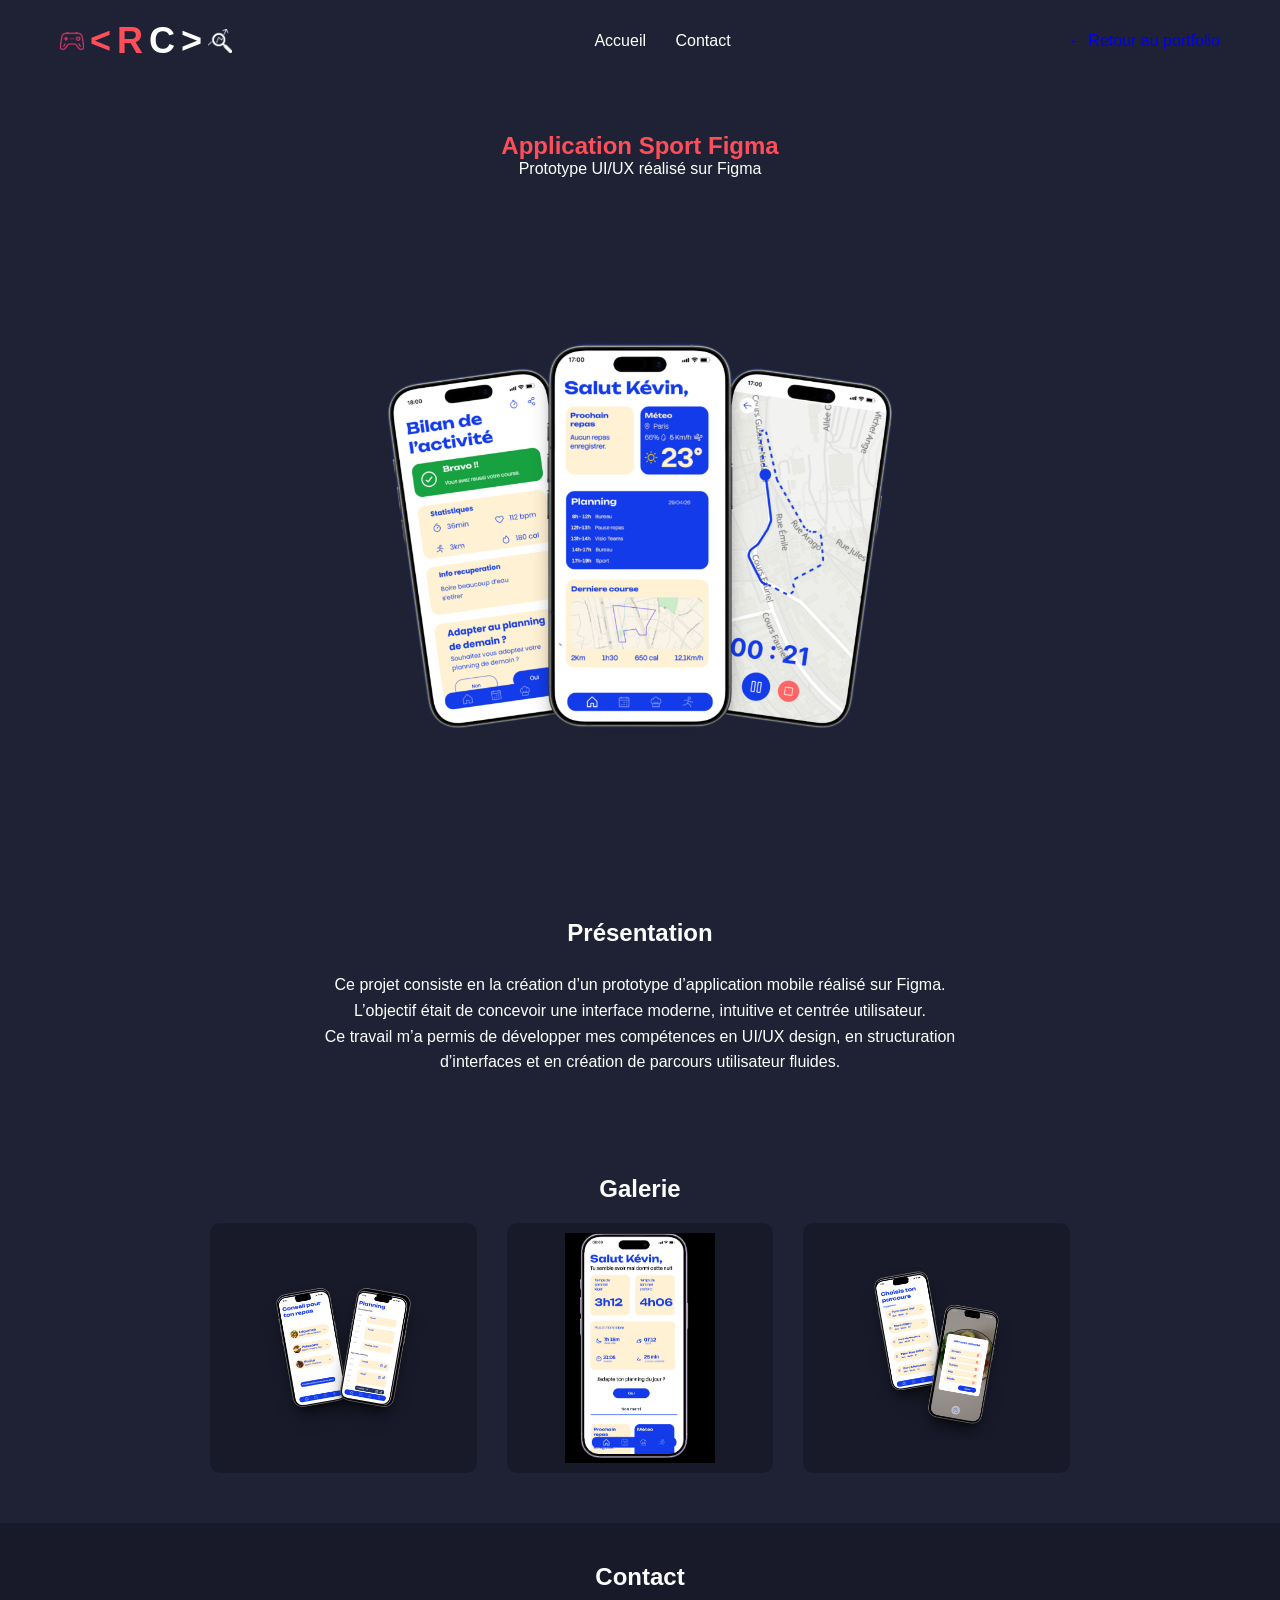
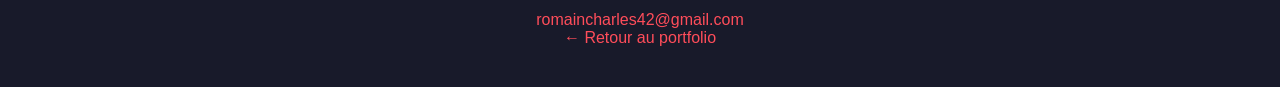
<file: applisportfigma.html>
<!DOCTYPE html>
<html lang="fr">

<head>
    <meta charset="UTF-8">
    <meta name="viewport" content="width=device-width, initial-scale=1.0">
    <title>Application Sport Figma</title>

    <link rel="stylesheet" href="style.css">
</head>

<body>

     <!-- HEADER -->
    <header class="header">
        <div class="logo">

    <!-- logo gauche -->
    <img src="assets/jeux video logo 1.png" class="icon icon-red">

    <!-- chevron gauche -->
    <span class="arrow arrow-left">&lt;</span>

    <span class="r">R</span>
    <span class="c">C</span>

    <!-- chevron droit -->
    <span class="arrow arrow-right">&gt;</span>

    <!-- logo droite -->
    <img src="assets/data analyse logo 1.png" class="icon icon-white">

</div>

        <nav>
            <a href="#hero">Accueil</a>

            <a href="#contact">Contact</a>
        </nav>

         <p>
            <a href="index.html" >← Retour au portfolio</a>
        </p>

    </header>

    <!-- TITRE -->
    <section>
        <h1>Application Sport Figma</h1>
        <p>Prototype UI/UX réalisé sur Figma</p>
    </section>

    <!-- IMAGE PRINCIPALE -->
    <section class="main-img">
        <img src="assets/figma app 1.png" alt="">
    </section>

    <!-- DESCRIPTION -->
    <section class="description">
        <h2>Présentation</h2>
        <p>
            Ce projet consiste en la création d’un prototype d’application mobile réalisé sur Figma.
            L’objectif était de concevoir une interface moderne, intuitive et centrée utilisateur.
        </p>
        <p>
            Ce travail m’a permis de développer mes compétences en UI/UX design, en structuration d’interfaces
            et en création de parcours utilisateur fluides.
        </p>
    </section>

    <!-- GALERIE -->
    <section>
        <h2>Galerie</h2>

        <div class="gallery">
            <img src="assets/328shots_so.png" alt="">
            <img src="assets/appli sport figma.png" alt="">
            <img src="assets/510shots_so.png" alt="">
        </div>

    </section>

    <!-- FOOTER -->
    <footer>
        <h2>Contact</h2>

        <p>
            <a href="mailto:romaincharles42@gmail.com">romaincharles42@gmail.com</a>
        </p>

        <p>
            <a href="index.html">← Retour au portfolio</a>
        </p>
    </footer>

</body>

</html>
</file>
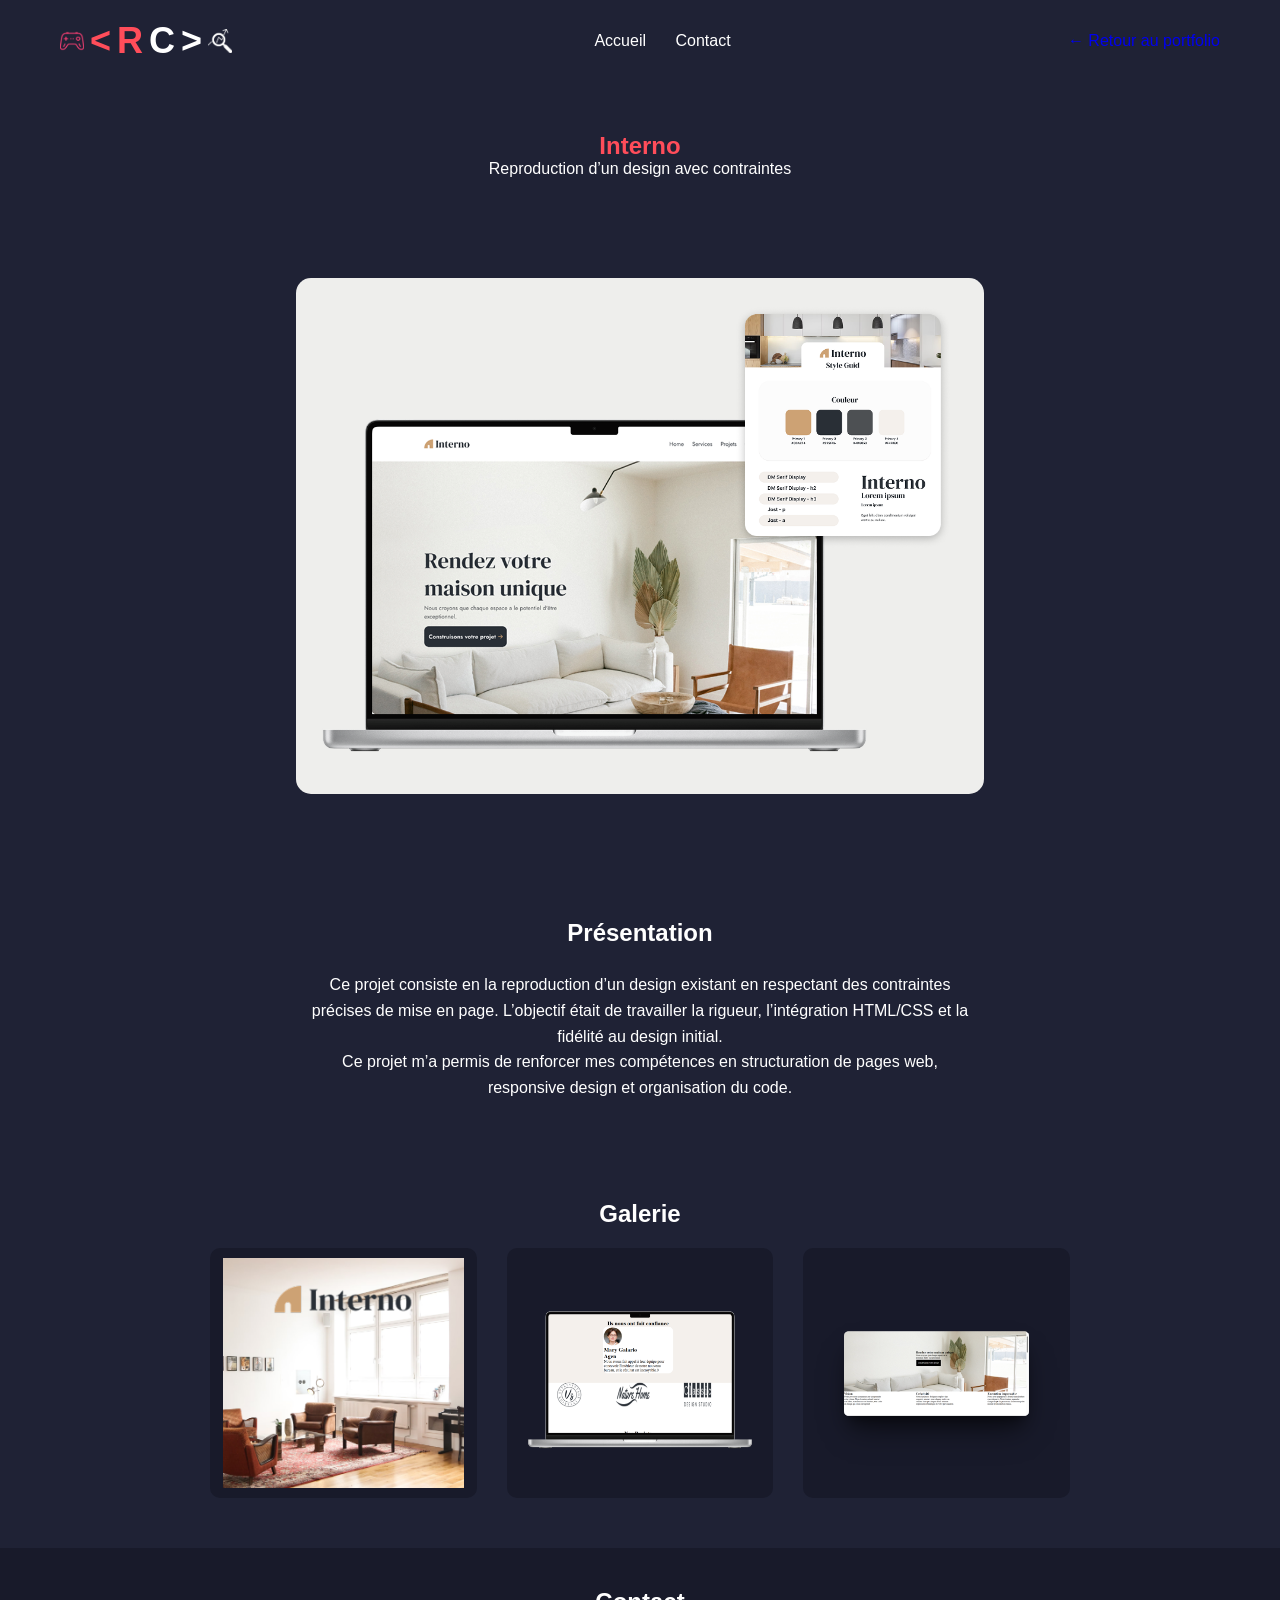
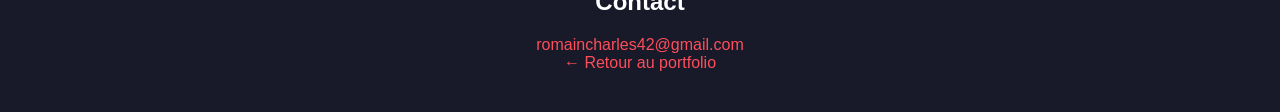
<file: interno.html>
<!DOCTYPE html>
<html lang="fr">

<head>
    <meta charset="UTF-8">
    <meta name="viewport" content="width=device-width, initial-scale=1.0">
    <title>Interno</title>

    <link rel="stylesheet" href="style.css">
</head>

<body>

    <!-- HEADER -->
    <header class="header">
        <div class="logo">

    <!-- logo gauche -->
    <img src="assets/jeux video logo 1.png" class="icon icon-red">

    <!-- chevron gauche -->
    <span class="arrow arrow-left">&lt;</span>

    <span class="r">R</span>
    <span class="c">C</span>

    <!-- chevron droit -->
    <span class="arrow arrow-right">&gt;</span>

    <!-- logo droite -->
    <img src="assets/data analyse logo 1.png" class="icon icon-white">

</div>

        <nav>
            <a href="#hero">Accueil</a>

            <a href="#contact">Contact</a>
        </nav>

         <p>
            <a href="index.html">← Retour au portfolio</a>
        </p>

    </header>

    <!-- TITRE -->
    <section id="hero">
        <h1>Interno</h1>
        <p>Reproduction d’un design avec contraintes</p>
    </section>

    <!-- IMAGE PRINCIPALE -->
    <section class="main-img">
        <img src="assets/INTERNO.png" alt="Projet Interno">
    </section>

    <!-- DESCRIPTION -->
    <section class="description">
        <h2>Présentation</h2>
        <p>
            Ce projet consiste en la reproduction d’un design existant en respectant des contraintes précises de mise en page.
            L’objectif était de travailler la rigueur, l’intégration HTML/CSS et la fidélité au design initial.
        </p>
        <p>
            Ce projet m’a permis de renforcer mes compétences en structuration de pages web, responsive design
            et organisation du code.
        </p>
    </section>

    <!-- GALERIE -->
    <section>
        <h2>Galerie</h2>

        <div class="gallery">
            <img src="assets/interno2.png" alt="">
            <img src="assets/695shots_so.png" alt="">
            <img src="assets/320shots_so.png" alt="">
        </div>

    </section>

    <!-- FOOTER -->
    <footer id="contact">
        <h2>Contact</h2>
        <p>
            <a href="mailto:romaincharles42@gmail.com">romaincharles42@gmail.com</a>
        </p>

        <p>
            <a href="index.html">← Retour au portfolio</a>
        </p>
    </footer>

</body>

</html>
</file>
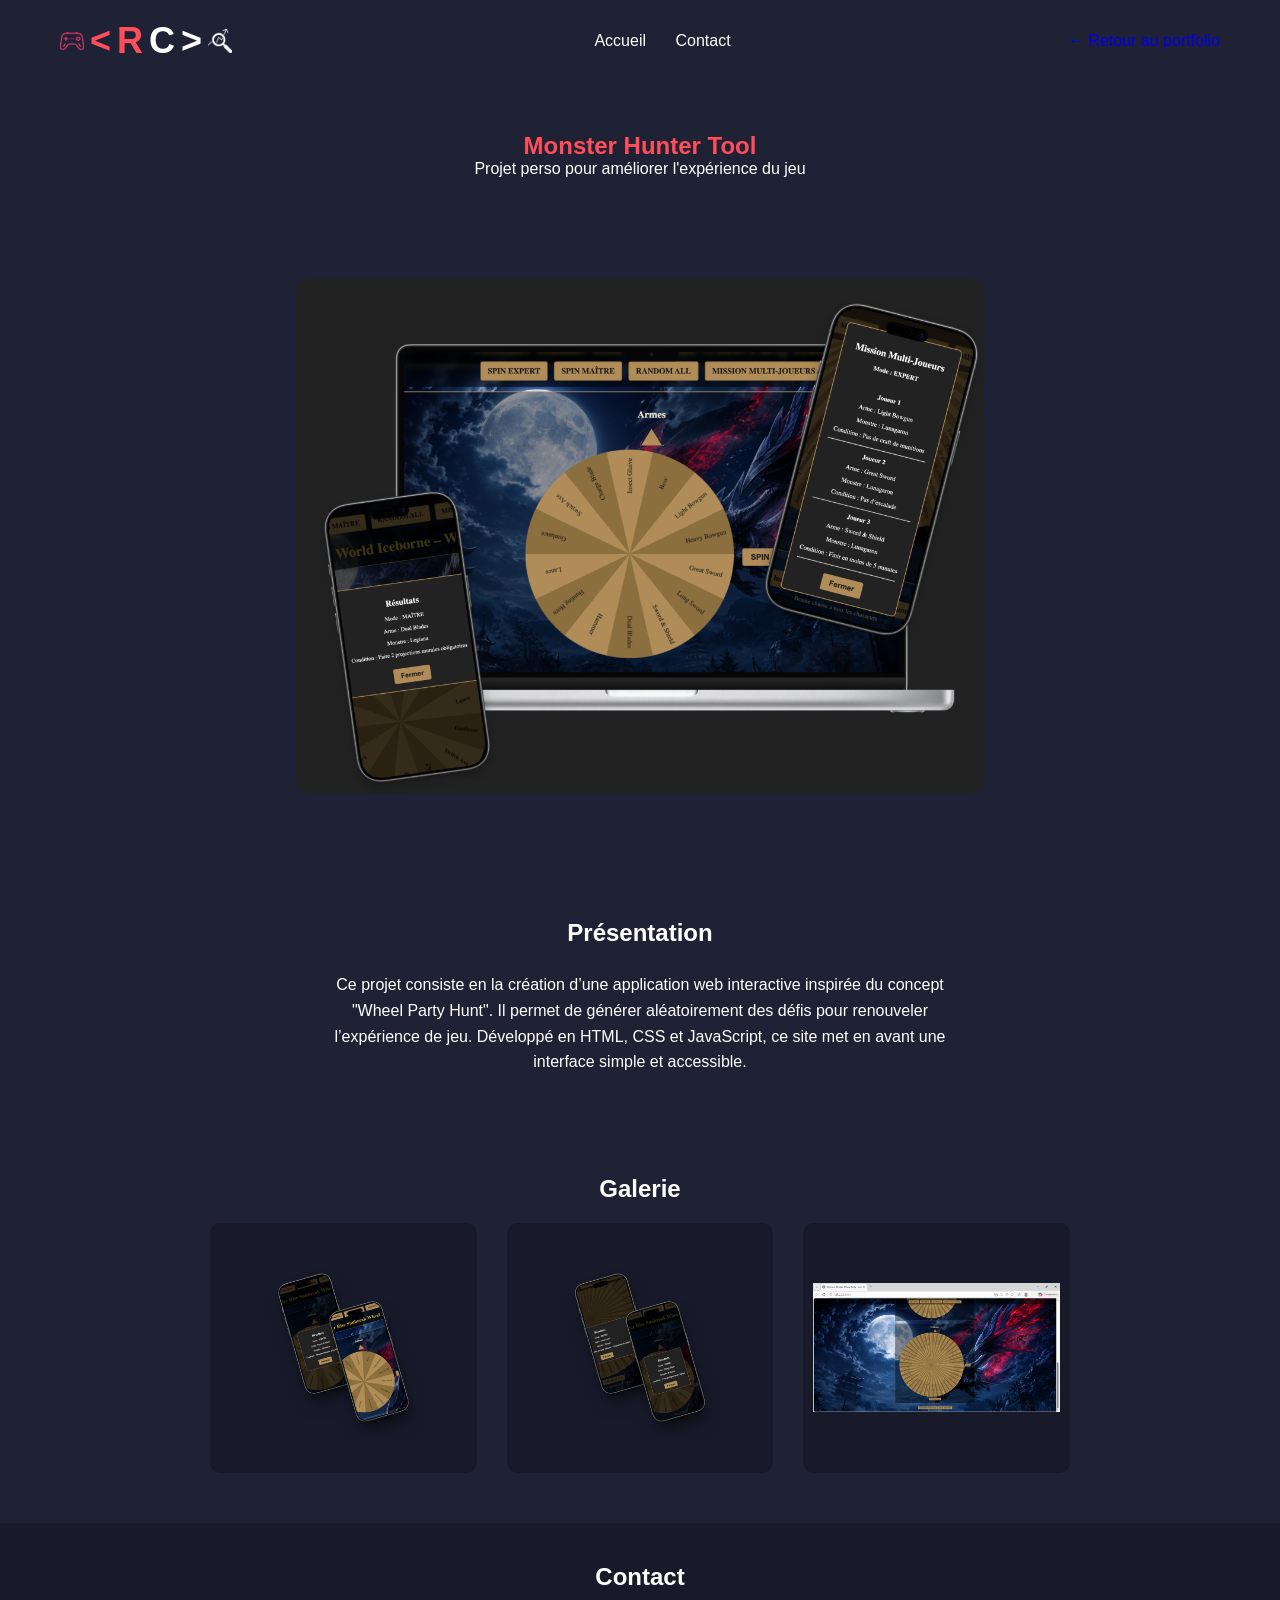
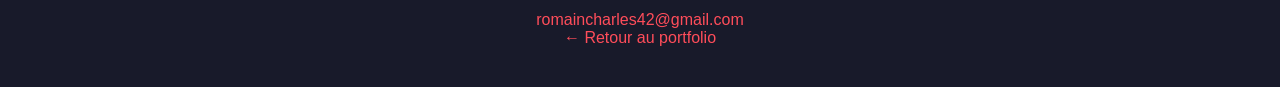
<file: monster hunter site.html>
<!DOCTYPE html>
<html lang="fr">

<head>
    <meta charset="UTF-8">
    <meta name="viewport" content="width=device-width, initial-scale=1.0">
    <title>Monster Hunter Tool</title>
    <link rel="stylesheet" href="style.css">
</head>

<body>

    <!-- HEADER -->
    <header class="header">
        <div class="logo">

    <!-- logo gauche -->
    <img src="assets/jeux video logo 1.png" class="icon icon-red">

    <!-- chevron gauche -->
    <span class="arrow arrow-left">&lt;</span>

    <span class="r">R</span>
    <span class="c">C</span>

    <!-- chevron droit -->
    <span class="arrow arrow-right">&gt;</span>

    <!-- logo droite -->
    <img src="assets/data analyse logo 1.png" class="icon icon-white">

</div>

        <nav>
            <a href="#hero">Accueil</a>

            <a href="#contact">Contact</a>
        </nav>

         <p>
            <a href="index.html">← Retour au portfolio</a>
        </p>
    </header>

    <!-- TITRE -->
    <section id="hero">
        <h1>Monster Hunter Tool</h1>
        <p>Projet perso pour améliorer l'expérience du jeu</p>
    </section>

    <!-- IMAGE PRINCIPALE -->
    <section class="main-img">
        <img src="assets/MONSTER-HUNTER.png" alt="projet monster hunter">
    </section>

    <!-- DESCRIPTION -->
    <section class="description">
        <h2>Présentation</h2>
        <p>
            Ce projet consiste en la création d’une application web interactive inspirée du concept 
            "Wheel Party Hunt". Il permet de générer aléatoirement des défis pour renouveler l’expérience de jeu.
            Développé en HTML, CSS et JavaScript, ce site met en avant une interface simple et accessible.
        </p>
    </section>

    <!-- GALERIE -->
    <section>
        <h2>Galerie</h2>

        <div class="gallery">
            <img src="assets/53shots_so.png" alt="">
            <img src="assets/908shots_so.png" alt="">
            <img src="assets/site monster_hunter.png" alt="">
        </div>
    </section>

    <!-- FOOTER -->
    <footer>
        <h2 id="contact">Contact</h2>
        <p>
            <a href="mailto:romaincharles42@gmail.com">romaincharles42@gmail.com</a>
        </p>
        <p>
            <a href="index.html">← Retour au portfolio</a>
        </p>
    </footer>

</body>

</html>
</file>
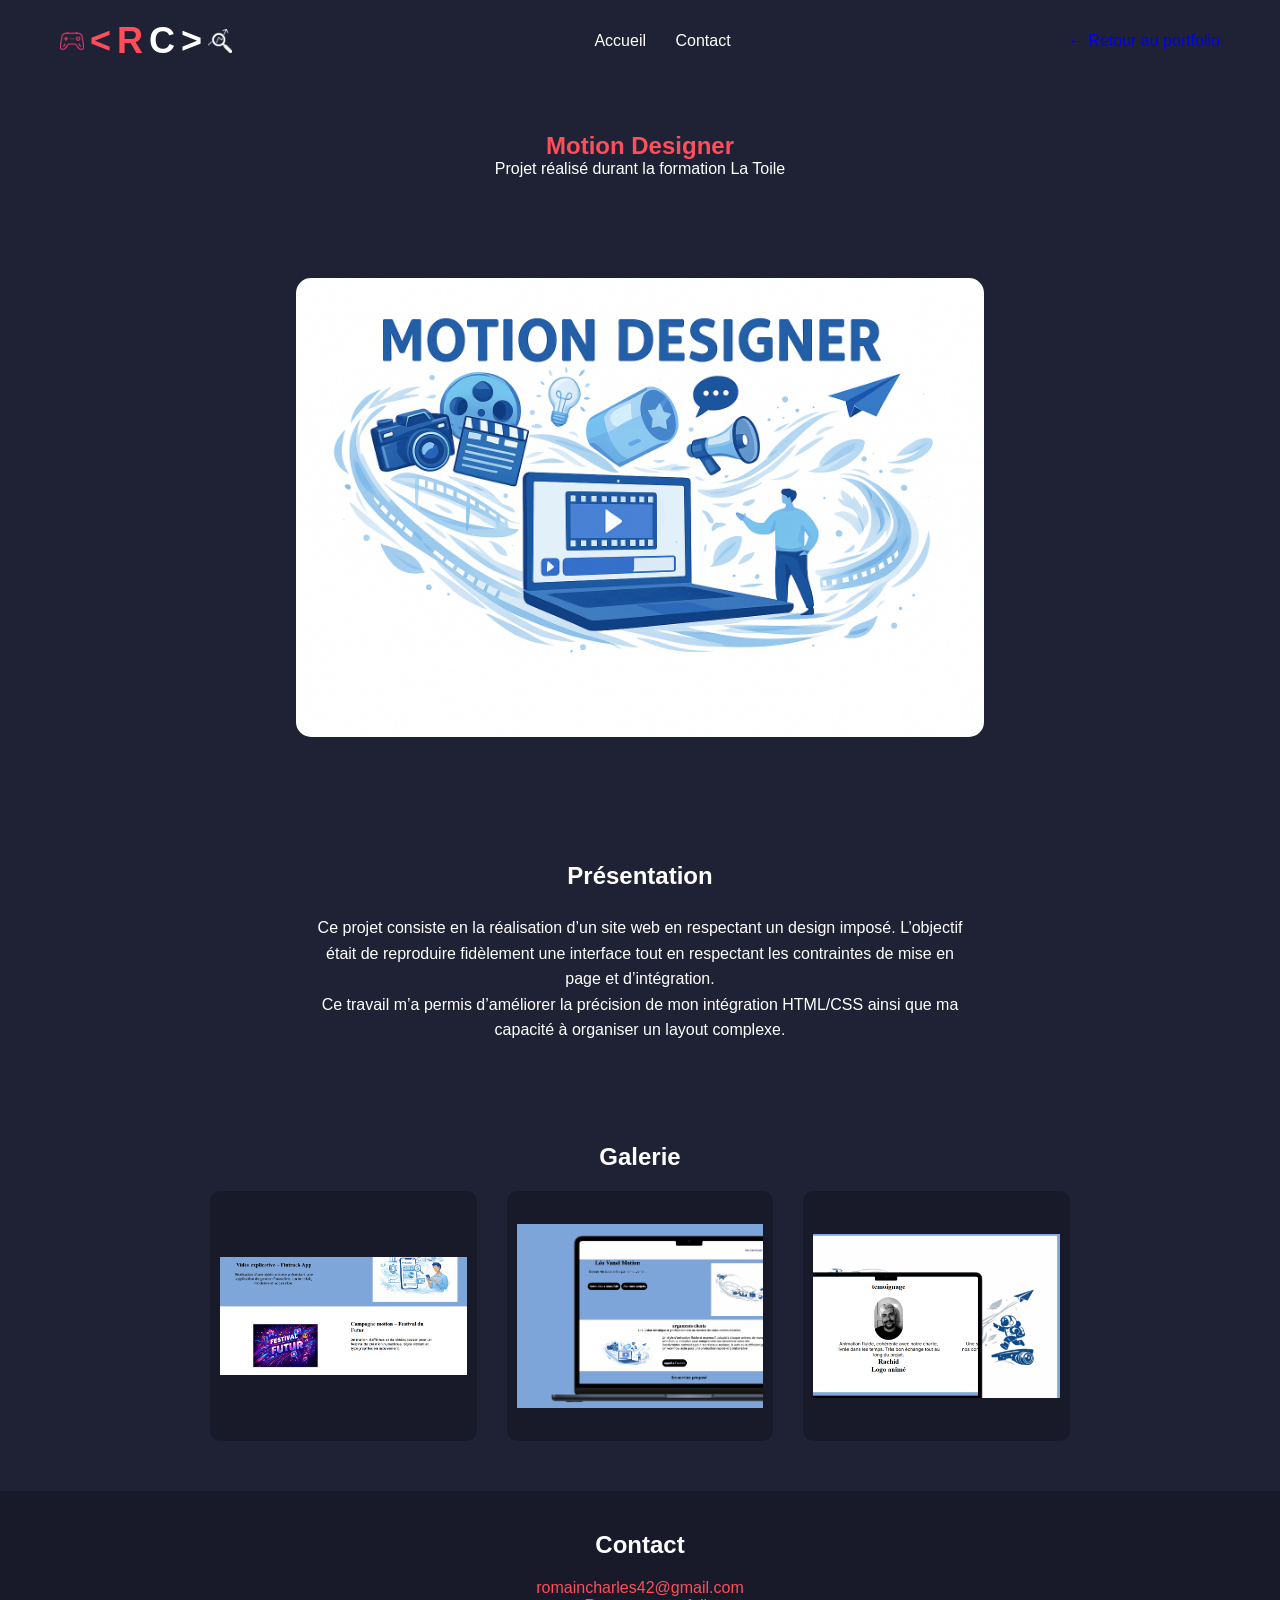
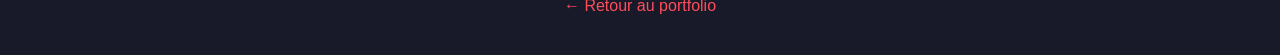
<file: motiondesigner.html>
<!DOCTYPE html>
<html lang="fr">

<head>
    <meta charset="UTF-8">
    <meta name="viewport" content="width=device-width, initial-scale=1.0">
    <title>Motion Designer</title>

    <link rel="stylesheet" href="style.css">
</head>

<body>

    <!-- HEADER -->
    <header class="header">
        <div class="logo">

    <!-- logo gauche -->
    <img src="assets/jeux video logo 1.png" class="icon icon-red">

    <!-- chevron gauche -->
    <span class="arrow arrow-left">&lt;</span>

    <span class="r">R</span>
    <span class="c">C</span>

    <!-- chevron droit -->
    <span class="arrow arrow-right">&gt;</span>

    <!-- logo droite -->
    <img src="assets/data analyse logo 1.png" class="icon icon-white">

</div>

        <nav>
            <a href="#hero">Accueil</a>

            <a href="#contact">Contact</a>
        </nav>

         <p>
            <a href="index.html">← Retour au portfolio</a>
        </p>
    </header>

    <!-- TITRE -->
    <section id="hero">
        <h1>Motion Designer</h1>
        <p>Projet réalisé durant la formation La Toile</p>
    </section>

    <!-- IMAGE PRINCIPALE -->
    <section class="main-img">
        <img src="assets/Designer.png" alt="Projet motion designer">
    </section>

    <!-- DESCRIPTION -->
    <section class="description">
        <h2>Présentation</h2>
        <p>
            Ce projet consiste en la réalisation d’un site web en respectant un design imposé.
            L’objectif était de reproduire fidèlement une interface tout en respectant les contraintes
            de mise en page et d’intégration.
        </p>
        <p>
            Ce travail m’a permis d’améliorer la précision de mon intégration HTML/CSS ainsi que ma capacité
            à organiser un layout complexe.
        </p>
    </section>

    <!-- GALERIE -->
    <section>
        <h2>Galerie</h2>

        <div class="gallery">
            <img src="assets/motiondesi.png" alt="">
            <img src="assets/LEO-VANEL.png" alt="">
            <img src="assets/673shots_so.png" alt="">
        </div>

    </section>

    <!-- FOOTER -->
    <footer id="contact">
        <h2>Contact</h2>

        <p>
            <a href="mailto:romaincharles42@gmail.com">romaincharles42@gmail.com</a>
        </p>

         <p>
            <a href="index.html">← Retour au portfolio</a>
        </p>
       
    </footer>

</body>

</html>
</file>
<file: style.css>
/* RESET */
* {
    margin: 0;
    padding: 0;
    box-sizing: border-box;
    text-decoration: none;
}

/* GLOBAL */
body {
    margin: 0;
    font-family: Arial;
    background: #1f2235;
    color: white;
    text-align: center;
}

/* SECTIONS */
section {
    padding: 50px 20px;
}

/* TITRES */
h1 {
    color: #ff4d5a;
}



h2 {
    margin-bottom: 20px;
}

/* IMAGE PRINCIPALE */
.main-img img {
    width: 80%;
    max-width: 800px;
}

/* DESCRIPTION */
.description {
    max-width: 700px;
    margin: auto;
}

/* GALERIE */
.gallery {
    display: grid;
    grid-template-columns: repeat(3, 1fr);
    gap: 25px;
}

.gallery img {
    width: 100%;
    height: 250px;
    object-fit: contain;
    border-radius: 10px;
}

/* FOOTER */



footer {
    padding: 40px 20px;
    background: #181a2a;
}

footer a {
    color: #ff4d5a;
}

/* RESPONSIVE */
@media (max-width: 900px) {

    .gallery {
        grid-template-columns: 1fr;
    }

    .main-img img {
        width: 100%;
    }
}

/* HEADER */
.header {
    display: flex;
    justify-content: space-between;
    align-items: center;
    padding: 20px 60px;

}

.header nav a {
    margin-left: 25px;
    text-decoration: none;
    color: white;
    font-weight: 500;
}

.header nav a:hover {
    color: #ff4d5a;
}

.logo {
    display: flex;
    align-items: center;
    gap: 6px;
    font-size: 36px;
    font-weight: bold;
}

/* couleurs lettres */
.r {
    color: #ff4d5a;
}

.c {
    color: #ffffff;
}

/* chevrons */
.arrow-left {
    color: #ff4d5a;
}

.arrow-right {
    color: #ffffff;
}

/* icônes */
.icon {
    width: 24px;
}

/* icône rouge */
.icon-red {
    filter: invert(45%) sepia(90%) saturate(4000%) hue-rotate(320deg);
}

/* icône blanche */
.icon-white {
    filter: brightness(0) invert(1);
}


/* HERO */
.hero {
    display: flex;
    justify-content: space-between;
    align-items: center;
    padding: 100px 80px;
}

.hero-text {
    width: 50%;
}

.hero-text h1 {
    font-size: 70px;
    color: #ff4d5a;
    margin-bottom: 20px;
}

.hero-text h2 {
    font-size: 26px;
    margin-top: 15px;
}

.hero-text p {
    font-size: 18px;
}

.hero-img img {
    width: 420px;
}


.hero-img img {
    width: 260px;
    height: 260px;
    object-fit: cover;

    border-radius: 50%;              /* ✅ cercle */
    border: 4px solid #ff4d5a;       /* ✅ bordure rouge */

    box-shadow: 0 8px 25px rgba(0, 0, 0, 0.4); /* ✅ ombre légère */
}


/* BOUTON */
.btn {
    margin-top: 25px;
    padding: 12px 25px;
    background-color: #ff4d5a;
    border: none;
    border-radius: 30px;
    color: white;
    font-weight: bold;
    cursor: pointer;
    transition: 0.3s;
}

.btn:hover {
    background-color: #e13c4a;
}

/* SOCIAL */
.social {
    margin-top: 20px;
}

.social i {
    font-size: 26px;
    margin-right: 15px;
    cursor: pointer;
}

/* SECTIONS */
.section {
    padding: 80px;
}

.section h2 {
    margin-bottom: 50px;
    color: #ff4d5a;
}

/* PROJETS */
.projets {
    background-color: #1f2235;
}

.grid {
    display: grid;
    grid-template-columns: repeat(2, 1fr);
    gap: 30px;
}


.card img {
    width: 100%;
    height: 200px;
    object-fit: cover;
    object-position: top; /* 🔥 TRÈS IMPORTANT */
}


.card {
    background: #ffffff;
    color: #000;
    border-radius: 20px;
    overflow: hidden;
    box-shadow: 0px 10px 25px rgba(0, 0, 0, 0.3);
    transition: transform 0.3s;
}

.card:hover {
    transform: translateY(-8px);
}

.card img {
    width: 100%;
    height: 200px;
    object-fit: cover;
}

.card-content {
    padding: 20px;
}

.card-content h3 {
    margin-bottom: 10px;
}

.card-content p {
    font-size: 14px;
}

.parcours-grid {
    display: grid;
    grid-template-columns: repeat(3, 1fr);
    gap: 30px;
}

.card-parcours {
    background: white;
    color: black;
    padding: 20px;
    border-radius: 20px;

    display: flex;
    flex-direction: column;
    justify-content: space-between; /* 🔥 IMPORTANT */

    min-height: 300px; /* ✅ force une taille égale */

    box-shadow: 0 10px 25px rgba(0, 0, 0, 0.3);
}
.card-parcours img {
    height: 80px;
    object-fit: contain;
    margin-bottom: 15px;
}

.card-parcours h3 {
    color: #ff4d5a;
    margin-bottom: 10px;
}

.card-parcours p {
    margin-top: auto; /* 🔥 pousse vers le bas */
}


.card-parcours:hover {
    transform: translateY(-5px);
}




/* QUALITES */
.qualites {
    background-color: #ff4d5a;
    text-align: center;
}


.section .qualiteh2{
    color: #ffffff;
}

.qualiteradius{
    border-radius: 20px;
}

.grid-qualites {
    display: flex;
    justify-content: center;
    gap: 30px;
    flex-wrap: wrap;
}

.card-qualite {
    background: white;
    color: black;
    border-radius: 20px;
    padding: 20px;
    width: 160px;
    transition: transform 0.3s;
}

.card-qualite:hover {
    transform: scale(1.05);
}

.card-qualite img {
    width: 60px;
    margin-bottom: 10px;
}

/* PARCOURS */
.parcours {
    background-color: #1f2235;
}

.timeline {
    display: flex;
    justify-content: space-between;
    flex-wrap: wrap;
    gap: 30px;
}

.timeline div {
    width: 200px;
}

.timeline h3 {
    color: #ff4d5a;
    margin-bottom: 10px;
}

/* FOOTER */
.footer {
    background-color: #181a2a;
    padding: 50px;
    text-align: center;
}

.footer a {
    color: #ff4d5a;
    text-decoration: none;
}

.footer a:hover {
    text-decoration: underline;
}

/* RESPONSIVE */
@media (max-width: 900px) {
    .hero {
        flex-direction: column;
        text-align: center;
    }

    .hero-text {
        width: 100%;
    }

    .hero-img img {
        width: 300px;
        margin-top: 30px;
    }

    .grid {
        grid-template-columns: 1fr;
    }

    .timeline {
        justify-content: center;
    }
}

/* ============================ */
/* MOBILE OPTIMISATION COMPLETE */
/* ============================ */

@media (max-width: 900px) {

    /* GLOBAL */
    body {
        text-align: center;
    }

    /* HEADER */
    .header {
        flex-direction: column;
        gap: 15px;
        padding: 20px;
    }

    .header nav {
        display: flex;
        flex-wrap: wrap;
        justify-content: center;
        gap: 15px;
    }

    .header nav a {
        margin: 0;
        font-size: 14px;
    }

    /* HERO */
    .hero {
        flex-direction: column;
        padding: 60px 20px;
    }

    .hero-text {
        width: 100%;
    }

    .hero-text h1 {
        font-size: 50px;
    }

    .hero-text h2 {
        font-size: 20px;
    }

    .hero-text p {
        font-size: 16px;
    }

    .hero-img img {
        width: 250px;
        margin-top: 30px;
    }

    /* BOUTON */
    .btn {
        width: 100%;
        max-width: 250px;
    }

    /* SOCIAL */
    .social {
        display: flex;
        justify-content: center;
        margin-top: 15px;
    }

    /* SECTIONS */
    .section {
        padding: 50px 20px;
    }

    /* PROJETS */
    .grid {
        grid-template-columns: 1fr;
        gap: 20px;
    }

    .card img {
        height: 180px;
    }

    /* QUALITES */
    .grid-qualites {
        flex-direction: column;
        align-items: center;
        gap: 20px;
    }

    .card-qualite {
        width: 80%;
        max-width: 250px;
    }

    /* PARCOURS */
    .timeline {
        flex-direction: column;
        align-items: center;
        gap: 25px;
    }

    .timeline div {
        width: 90%;
        max-width: 300px;
    }

    /* FOOTER */
    .footer {
        padding: 30px 20px;
    }
}

/* ================= */
/* PAGE PROJET FIX   */
/* ================= */

/* centre le contenu */
section {
    max-width: 900px;
    margin: auto;
}

/* image principale */
.main-img {
    display: flex;
    justify-content: center;
}

.main-img img {
    border-radius: 15px;
}

/* espacement texte */
.description {
    line-height: 1.6;
    margin-top: 20px;
}

/* galerie plus respirante */
.gallery {
    gap: 30px; /* plus d'espace */
    margin-top: 20px;
}

/* style visuel images */
.gallery img {
    background: #181a2a;
    padding: 10px;
    transition: transform 0.3s;
}

/* effet hover léger */
.gallery img:hover {
    transform: scale(1.05);
}

.competences {
    text-align: center;
}

.competences h2 {
    color: #ff4d5a;
    margin-bottom: 40px;
}

.skills-grid {
    display: flex;
    justify-content: center;
    flex-wrap: wrap;
    gap: 15px;
}

.skill {
    background: white;
    color: #1f2235;
    padding: 12px 20px;
    border-radius: 30px;
    font-weight: bold;
    box-shadow: 0 5px 15px rgba(0,0,0,0.2);
    transition: 0.3s;
}

.skill:hover {
    transform: translateY(-3px);
    background: #ff4d5a;
    color: white;
}
</file>
